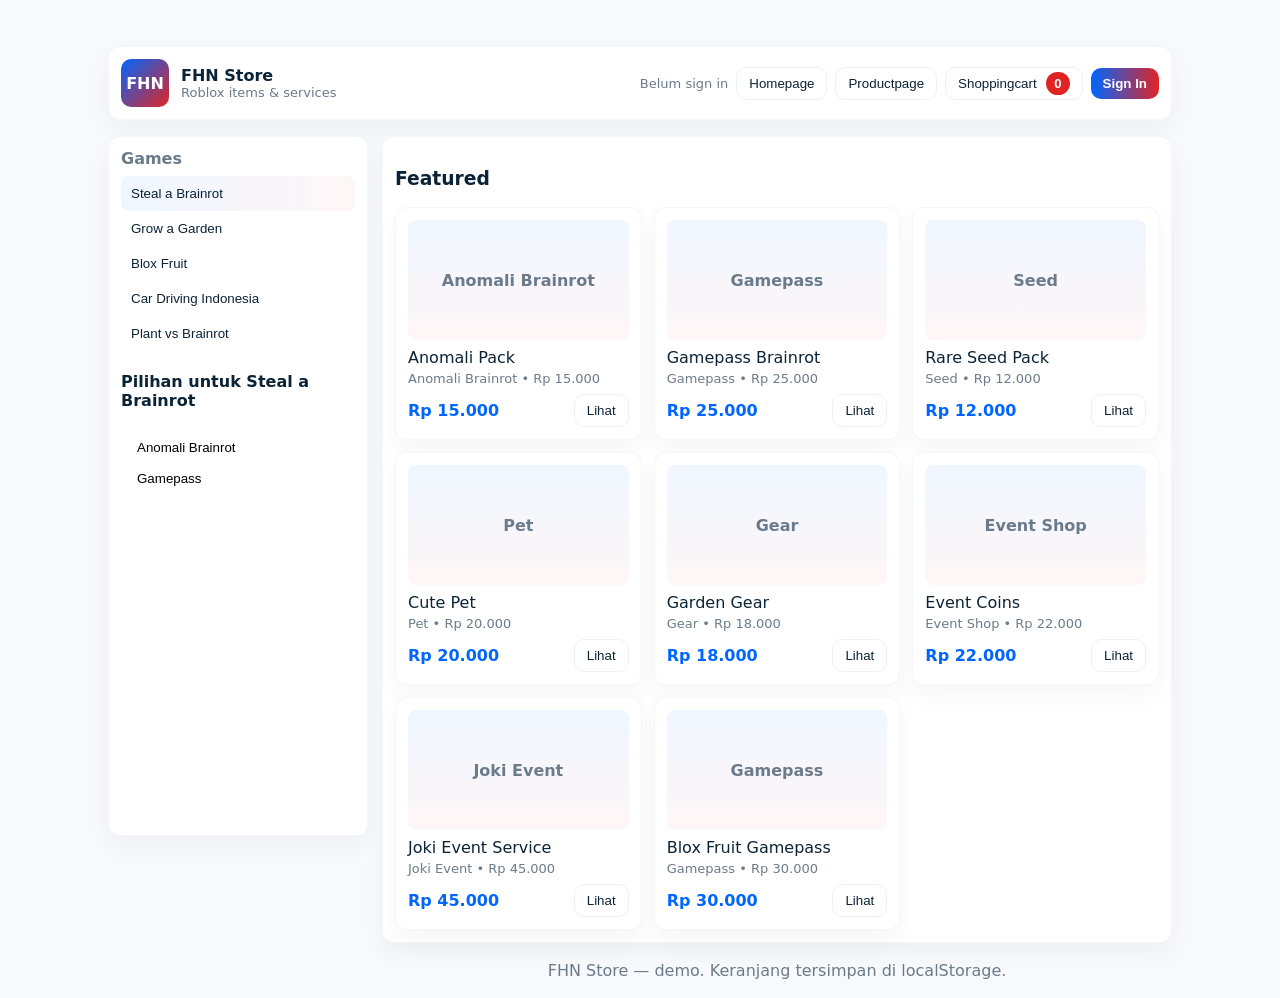
<file: FHN-Store/index.html>
<!doctype html><html lang="id"><head><meta charset="utf-8"><meta name="viewport" content="width=device-width,initial-scale=1"><title>FHN Store - Beranda</title><link rel="stylesheet" href="css/style.css"></head><body data-page="home"><div class="container"><div class="topbar card"><div class="brand"><div class="logo">FHN</div><div><div style="font-weight:800">FHN Store</div><div class="kv">Roblox items & services</div></div></div><div class="navbtns"><div id="authBox"></div><button class="btn" onclick="location.href='index.html'">Homepage</button><button class="btn" onclick="location.href='products.html'">Productpage</button><button class="btn" onclick="location.href='cart.html'">Shoppingcart <span id="cartCount" class="cart-count">0</span></button><button class="btn primary" onclick="location.href='login.html'">Sign In</button></div></div><div class="layout"><aside class="sidebar card"><div class="side-section"><h4>Games</h4><div id="gameList" class="game-list"></div></div><div id="filters"></div></aside><main class="content"><div class="card"><h3>Featured</h3><div id="featured" class="grid" style="margin-top:12px"></div></div><div class="footer">FHN Store — demo. Keranjang tersimpan di localStorage.</div></main></div></div><script src="js/script.js"></script></body></html>
</file>
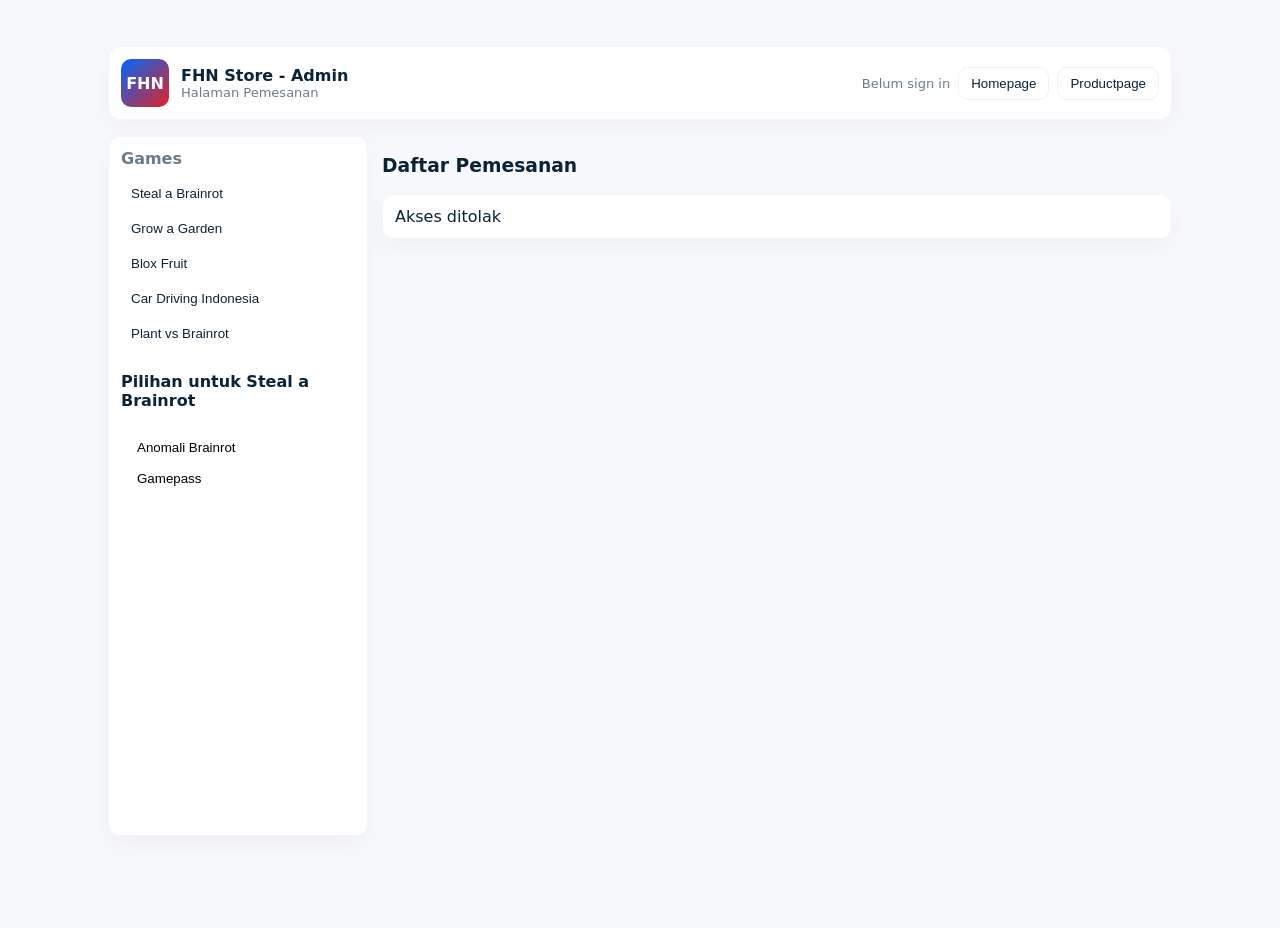
<file: FHN-Store/admin.html>
<!doctype html><html lang="id"><head><meta charset="utf-8"><meta name="viewport" content="width=device-width,initial-scale=1"><title>FHN Store - Admin</title><link rel="stylesheet" href="css/style.css"></head><body data-page="admin"><div class="container"><div class="topbar card"><div class="brand"><div class="logo">FHN</div><div><div style="font-weight:800">FHN Store - Admin</div><div class="kv">Halaman Pemesanan</div></div></div><div class="navbtns"><div id="authBox"></div><button class="btn" onclick="location.href='index.html'">Homepage</button><button class="btn" onclick="location.href='products.html'">Productpage</button></div></div><div class="layout"><aside class="sidebar card"><div class="side-section"><h4>Games</h4><div id="gameList" class="game-list"></div></div><div id="filters"></div></aside><main class="content"><h3>Daftar Pemesanan</h3><div id="ordersBox"></div></main></div></div><script src="js/script.js"></script></body></html>
</file>
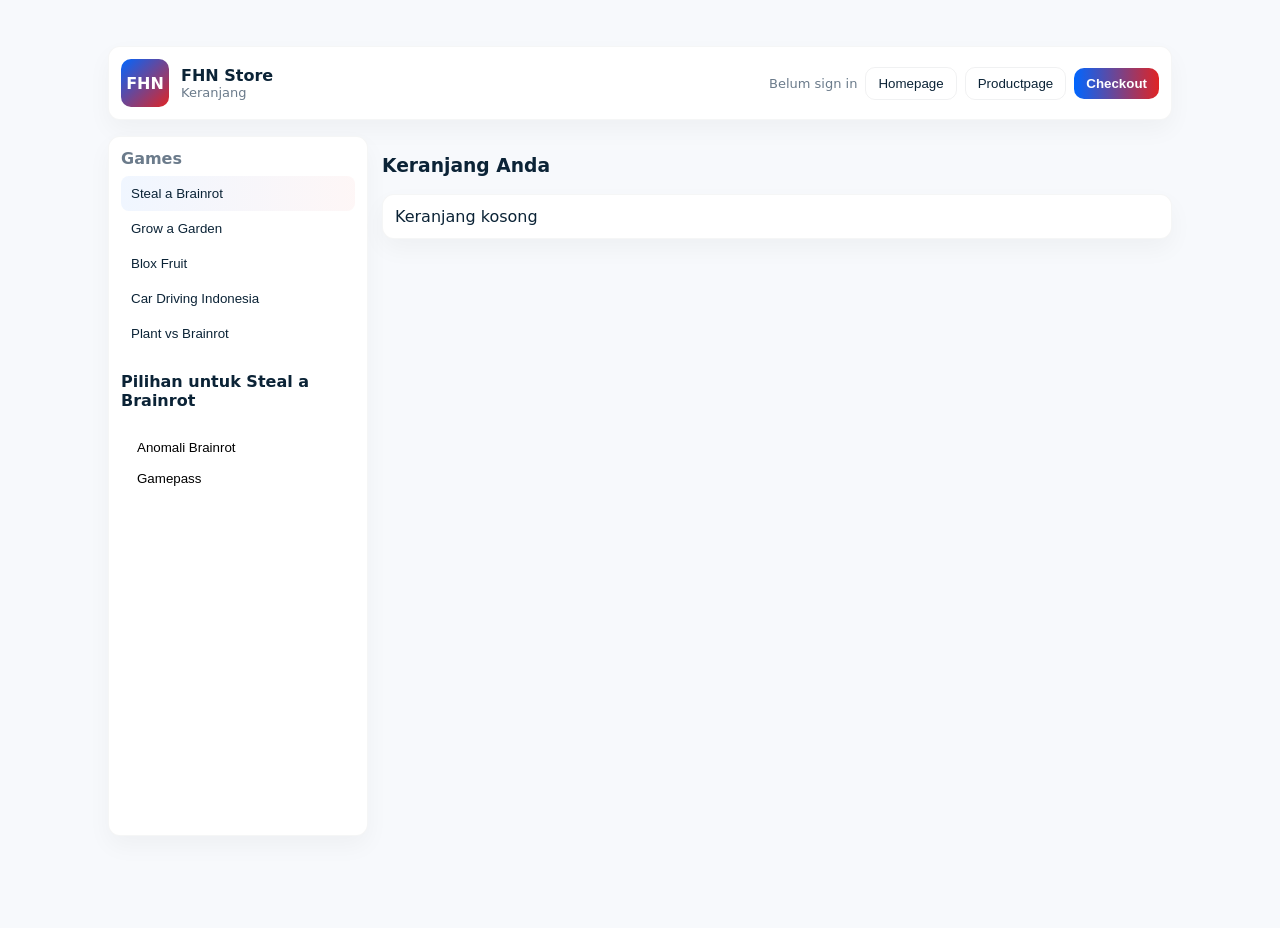
<file: FHN-Store/cart.html>
<!doctype html><html lang="id"><head><meta charset="utf-8"><meta name="viewport" content="width=device-width,initial-scale=1"><title>FHN Store - Keranjang</title><link rel="stylesheet" href="css/style.css"></head><body data-page="cart"><div class="container"><div class="topbar card"><div class="brand"><div class="logo">FHN</div><div><div style="font-weight:800">FHN Store</div><div class="kv">Keranjang</div></div></div><div class="navbtns"><div id="authBox"></div><button class="btn" onclick="location.href='index.html'">Homepage</button><button class="btn" onclick="location.href='products.html'">Productpage</button><button class="btn primary" id="checkoutBtn">Checkout</button></div></div><div class="layout"><aside class="sidebar card"><div class="side-section"><h4>Games</h4><div id="gameList" class="game-list"></div></div><div id="filters"></div></aside><main class="content"><h3>Keranjang Anda</h3><div id="cartList"></div></main></div></div><script src="js/script.js"></script></body></html>
</file>
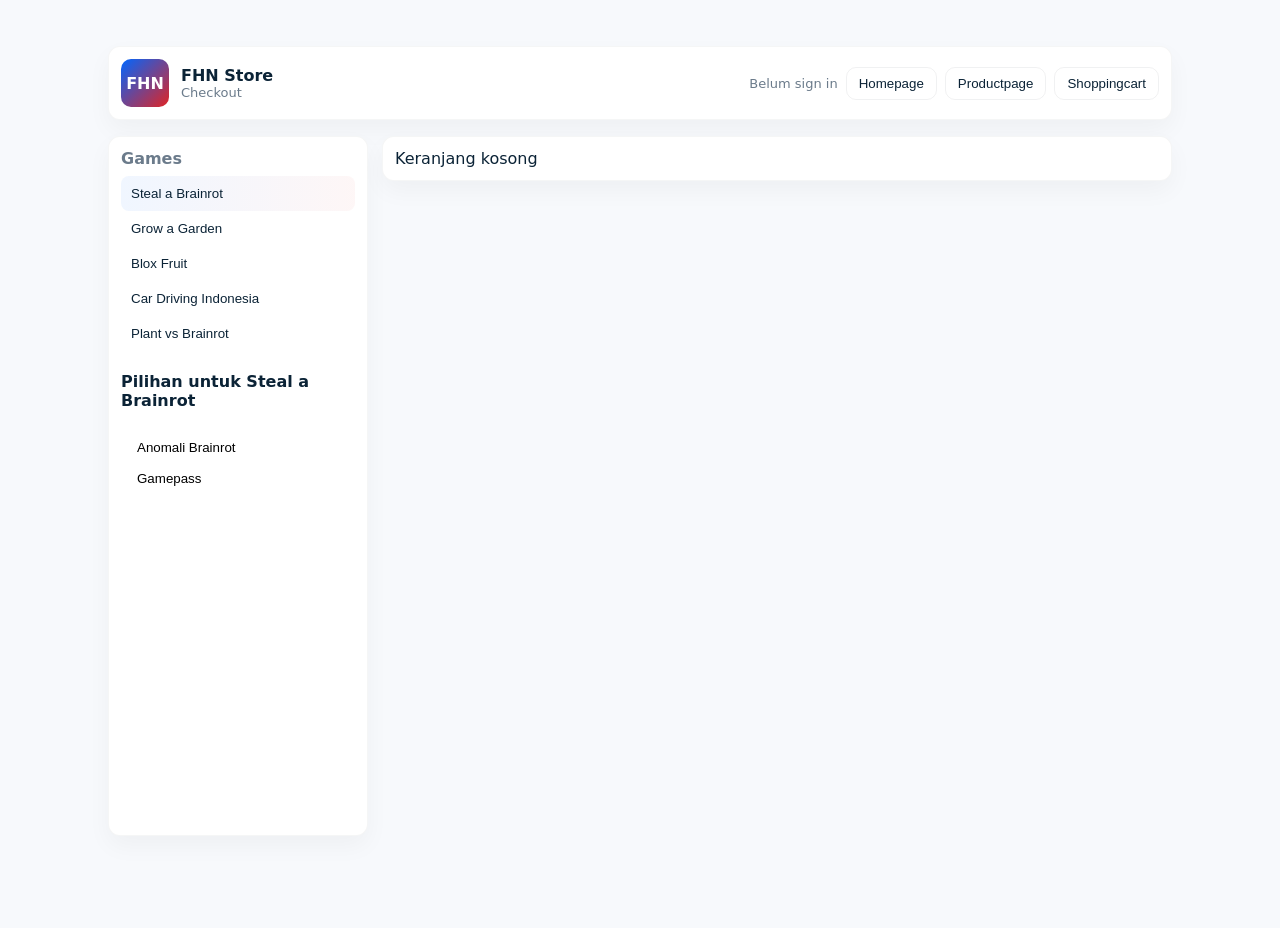
<file: FHN-Store/checkout.html>
<!doctype html><html lang="id"><head><meta charset="utf-8"><meta name="viewport" content="width=device-width,initial-scale=1"><title>FHN Store - Checkout</title><link rel="stylesheet" href="css/style.css"></head><body data-page="checkout"><div class="container"><div class="topbar card"><div class="brand"><div class="logo">FHN</div><div><div style="font-weight:800">FHN Store</div><div class="kv">Checkout</div></div></div><div class="navbtns"><div id="authBox"></div><button class="btn" onclick="location.href='index.html'">Homepage</button><button class="btn" onclick="location.href='products.html'">Productpage</button><button class="btn" onclick="location.href='cart.html'">Shoppingcart</button></div></div><div class="layout"><aside class="sidebar card"><div class="side-section"><h4>Games</h4><div id="gameList" class="game-list"></div></div><div id="filters"></div></aside><main class="content"><div id="summary"></div><form id="payForm" class="card" style="margin-top:12px"><h4>Informasi Pembeli</h4><div class="form-row"><label>Nama</label><input id="nameInput" class="input" placeholder="Nama Anda"></div><div class="form-row"><label>Nomor WhatsApp Pelanggan (wajib)</label><input id="custWA" class="input" placeholder="62812..."></div><div id="adminBox" style="margin-bottom:8px"></div><div class="form-row"><label>Metode Pembayaran</label><select class="input"><option>Transfer Bank</option><option>OVO</option><option>GoPay</option></select></div><div style="display:flex;gap:8px"><button class="btn primary" type="submit">Bayar & Checkout</button><button class="btn" type="button" onclick="location.href='cart.html'">Kembali</button></div></form></main></div></div><script src="js/script.js"></script></body></html>
</file>
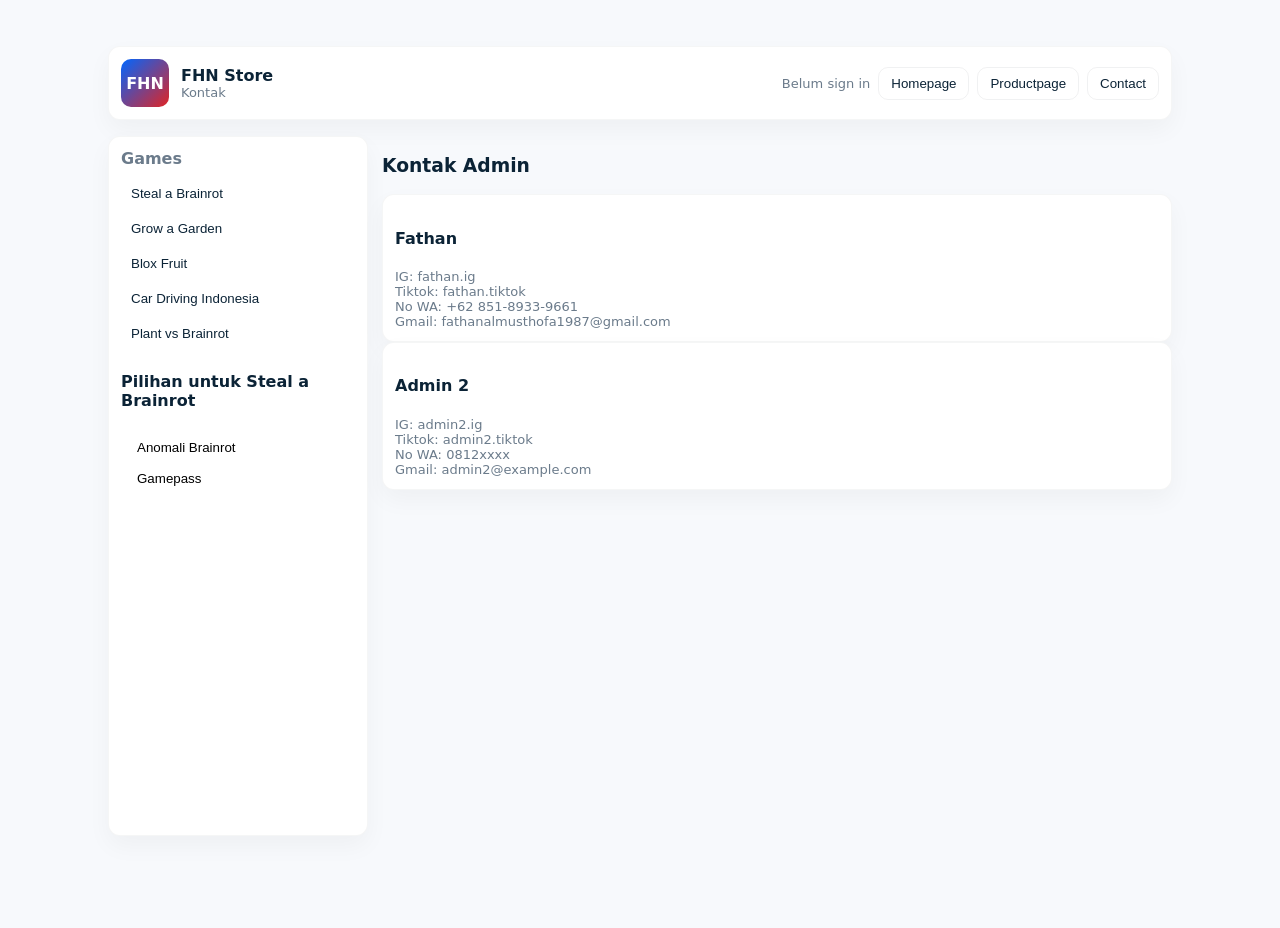
<file: FHN-Store/contact.html>
<!doctype html><html lang="id"><head><meta charset="utf-8"><meta name="viewport" content="width=device-width,initial-scale=1"><title>FHN Store - Kontak</title><link rel="stylesheet" href="css/style.css"></head><body data-page="contact"><div class="container"><div class="topbar card"><div class="brand"><div class="logo">FHN</div><div><div style="font-weight:800">FHN Store</div><div class="kv">Kontak</div></div></div><div class="navbtns"><div id="authBox"></div><button class="btn" onclick="location.href='index.html'">Homepage</button><button class="btn" onclick="location.href='products.html'">Productpage</button><button class="btn" onclick="location.href='contact.html'">Contact</button></div></div><div class="layout"><aside class="sidebar card"><div class="side-section"><h4>Games</h4><div id="gameList" class="game-list"></div></div><div id="filters"></div></aside><main class="content"><h3>Kontak Admin</h3><div id="contactBox"></div></main></div></div><script src="js/script.js"></script></body></html>
</file>
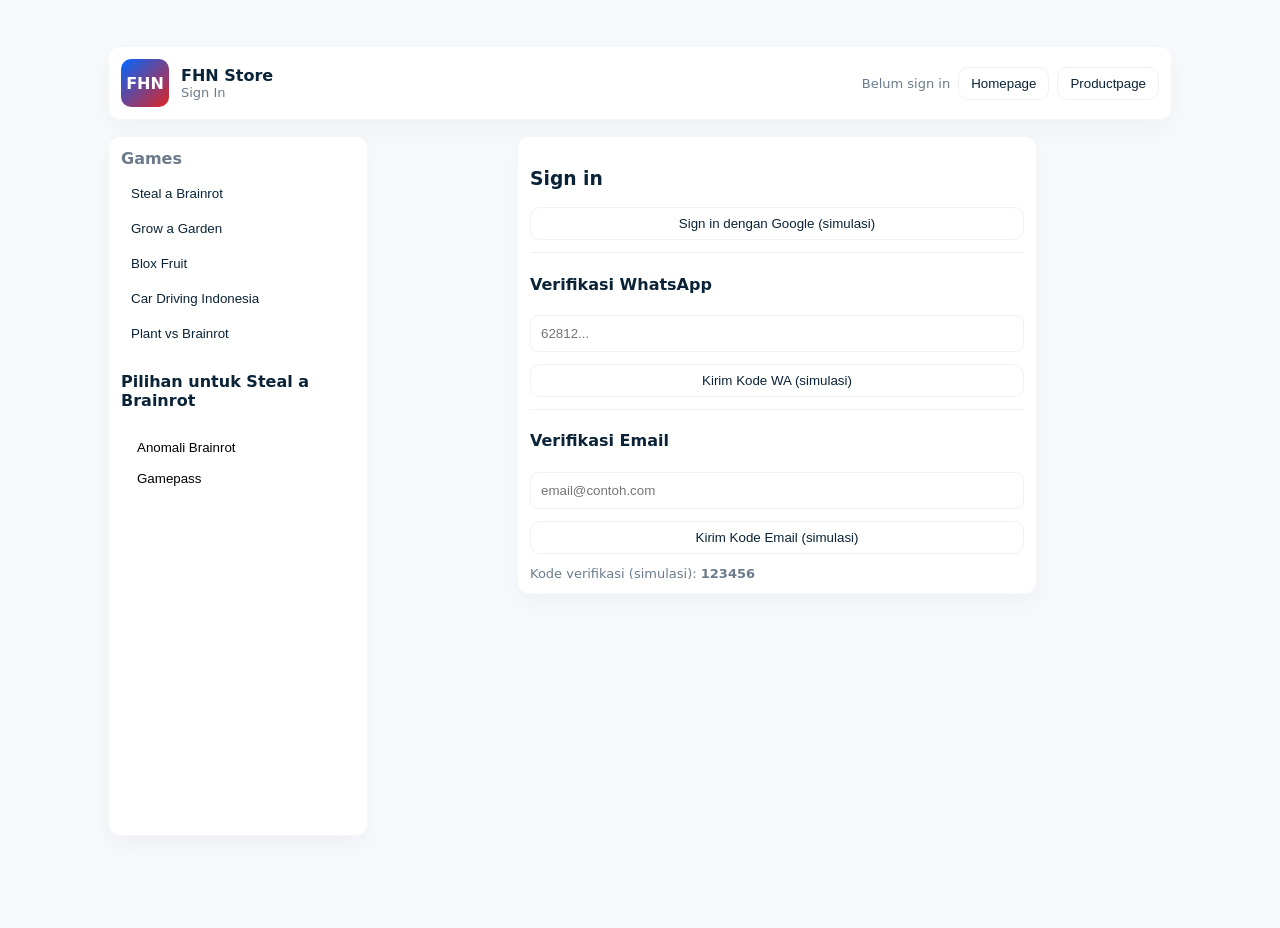
<file: FHN-Store/login.html>
<!doctype html><html lang="id"><head><meta charset="utf-8"><meta name="viewport" content="width=device-width,initial-scale=1"><title>FHN Store - Sign In</title><link rel="stylesheet" href="css/style.css"></head><body data-page="login"><div class="container"><div class="topbar card"><div class="brand"><div class="logo">FHN</div><div><div style="font-weight:800">FHN Store</div><div class="kv">Sign In</div></div></div><div class="navbtns"><div id="authBox"></div><button class="btn" onclick="location.href='index.html'">Homepage</button><button class="btn" onclick="location.href='products.html'">Productpage</button></div></div><div class="layout"><aside class="sidebar card"><div class="side-section"><h4>Games</h4><div id="gameList" class="game-list"></div></div><div id="filters"></div></aside><main class="content"><div class="card" style="max-width:520px;margin:auto"><h3>Sign in</h3><div class="form-row"><button id="googleBtn" class="btn">Sign in dengan Google (simulasi)</button></div><hr style="border:none;border-top:1px solid rgba(11,26,43,0.06)"><h4>Verifikasi WhatsApp</h4><div class="form-row"><input id="waPhone" class="input" placeholder="62812..."></div><div class="form-row"><button id="waSendBtn" class="btn">Kirim Kode WA (simulasi)</button></div><div id="waCodeBox" style="display:none" class="form-row"><input id="waCode" class="input" placeholder="Kode"><button id="waVerifyBtn" class="btn primary">Verifikasi</button></div><hr style="border:none;border-top:1px solid rgba(11,26,43,0.06)"><h4>Verifikasi Email</h4><div class="form-row"><input id="emailInput" class="input" placeholder="email@contoh.com"></div><div class="form-row"><button id="emailSendBtn" class="btn">Kirim Kode Email (simulasi)</button></div><div id="emailCodeBox" style="display:none" class="form-row"><input id="emailCode" class="input" placeholder="Kode"><button id="emailVerifyBtn" class="btn primary">Verifikasi Email</button></div><div style="margin-top:8px" class="kv">Kode verifikasi (simulasi): <strong>123456</strong></div></div></main></div></div><script src="js/script.js"></script></body></html>
</file>
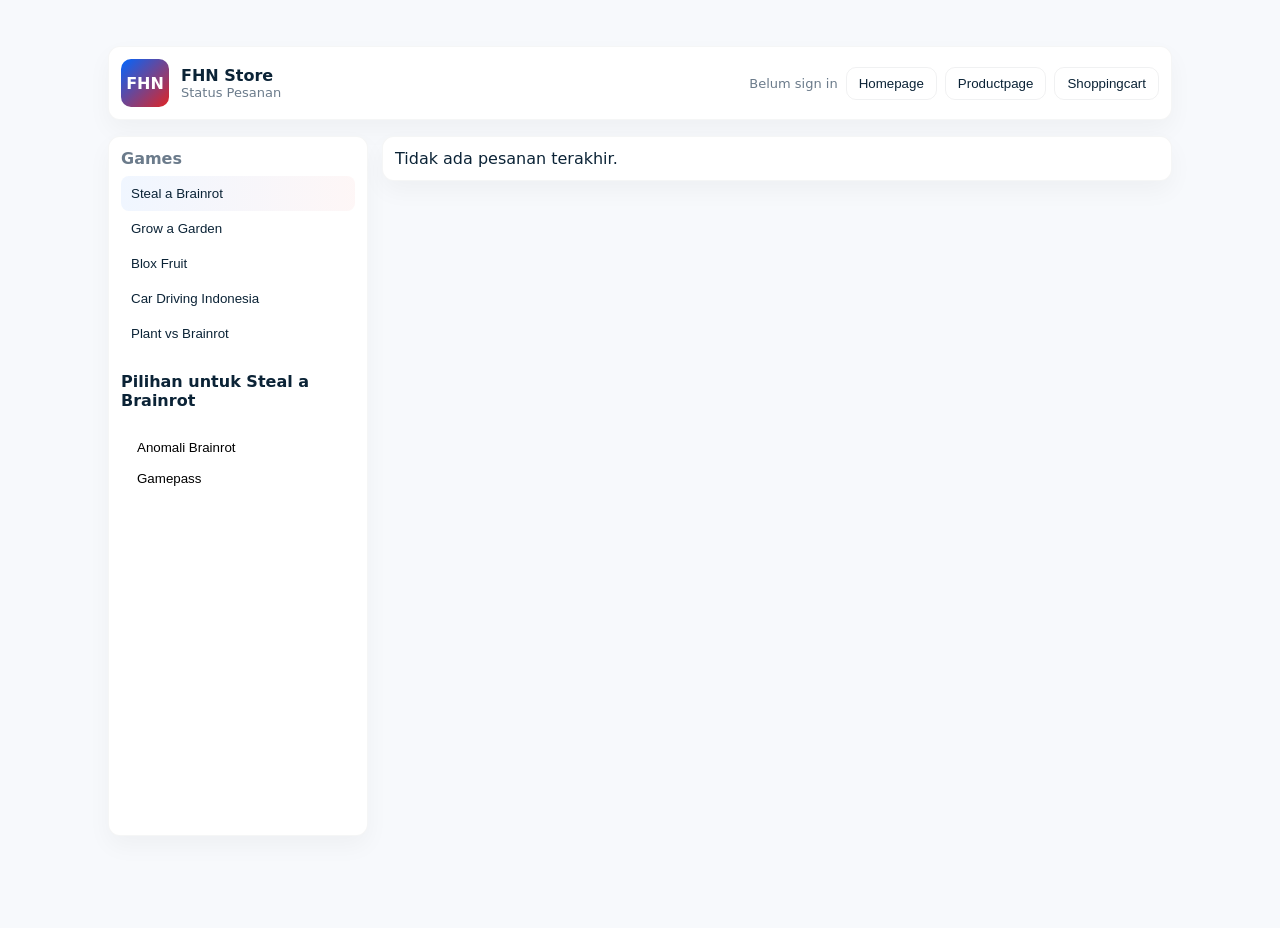
<file: FHN-Store/order-status.html>
<!doctype html><html lang="id"><head><meta charset="utf-8"><meta name="viewport" content="width=device-width,initial-scale=1"><title>FHN Store - Status Pesanan</title><link rel="stylesheet" href="css/style.css"></head><body data-page="sending"><div class="container"><div class="topbar card"><div class="brand"><div class="logo">FHN</div><div><div style="font-weight:800">FHN Store</div><div class="kv">Status Pesanan</div></div></div><div class="navbtns"><div id="authBox"></div><button class="btn" onclick="location.href='index.html'">Homepage</button><button class="btn" onclick="location.href='products.html'">Productpage</button><button class="btn" onclick="location.href='cart.html'">Shoppingcart</button></div></div><div class="layout"><aside class="sidebar card"><div class="side-section"><h4>Games</h4><div id="gameList" class="game-list"></div></div><div id="filters"></div></aside><main class="content"><div id="sendingBox"></div></main></div></div><script src="js/script.js"></script></body></html>
</file>
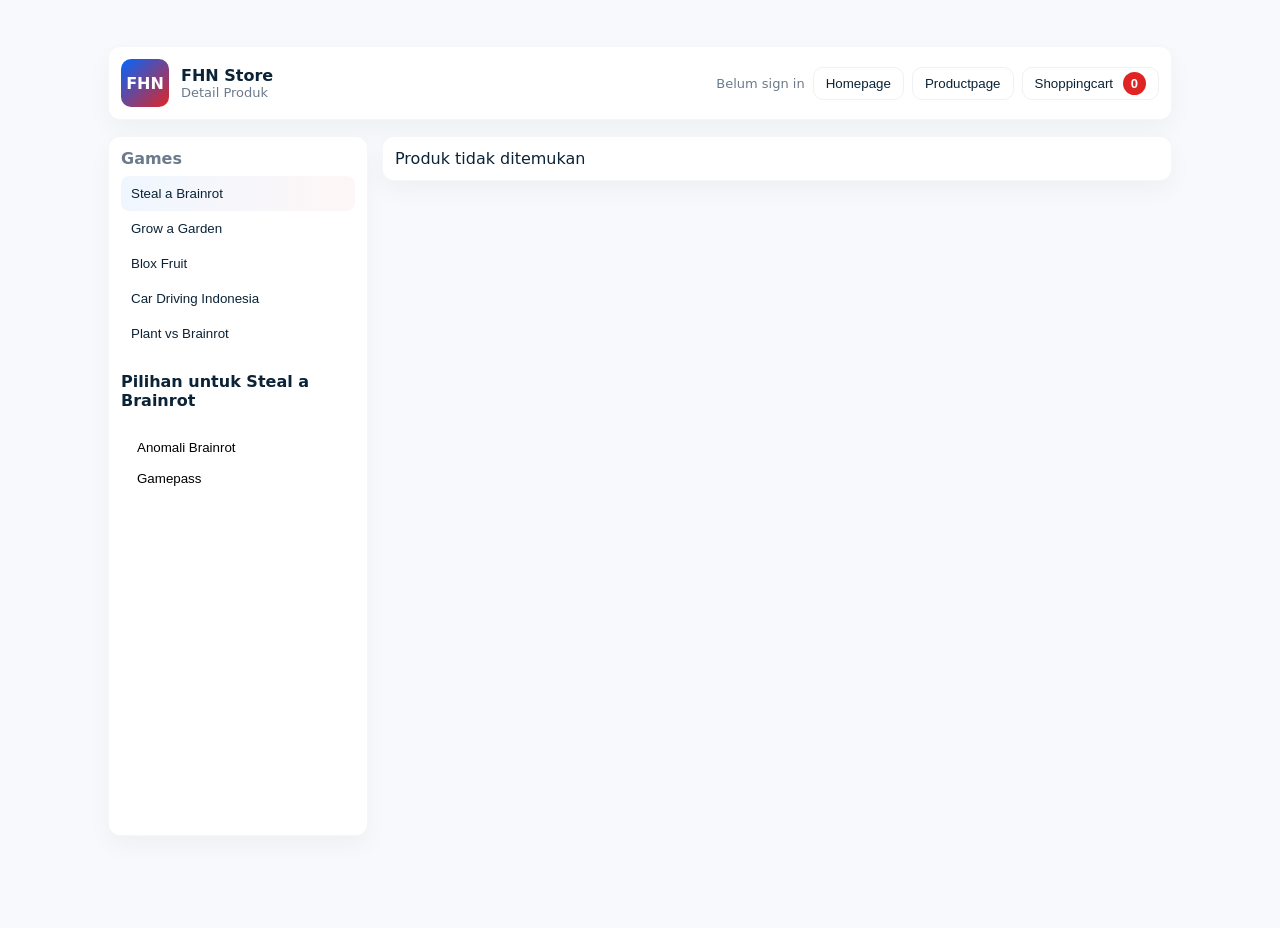
<file: FHN-Store/product-details.html>
<!doctype html><html lang="id"><head><meta charset="utf-8"><meta name="viewport" content="width=device-width,initial-scale=1"><title>FHN Store - Detail Produk</title><link rel="stylesheet" href="css/style.css"></head><body data-page="product-details"><div class="container"><div class="topbar card"><div class="brand"><div class="logo">FHN</div><div><div style="font-weight:800">FHN Store</div><div class="kv">Detail Produk</div></div></div><div class="navbtns"><div id="authBox"></div><button class="btn" onclick="location.href='index.html'">Homepage</button><button class="btn" onclick="location.href='products.html'">Productpage</button><button class="btn" onclick="location.href='cart.html'">Shoppingcart <span id="cartCount" class="cart-count">0</span></button></div></div><div class="layout"><aside class="sidebar card"><div class="side-section"><h4>Games</h4><div id="gameList" class="game-list"></div></div><div id="filters"></div></aside><main class="content" id="pd"></main></div></div><script src="js/script.js"></script></body></html>
</file>
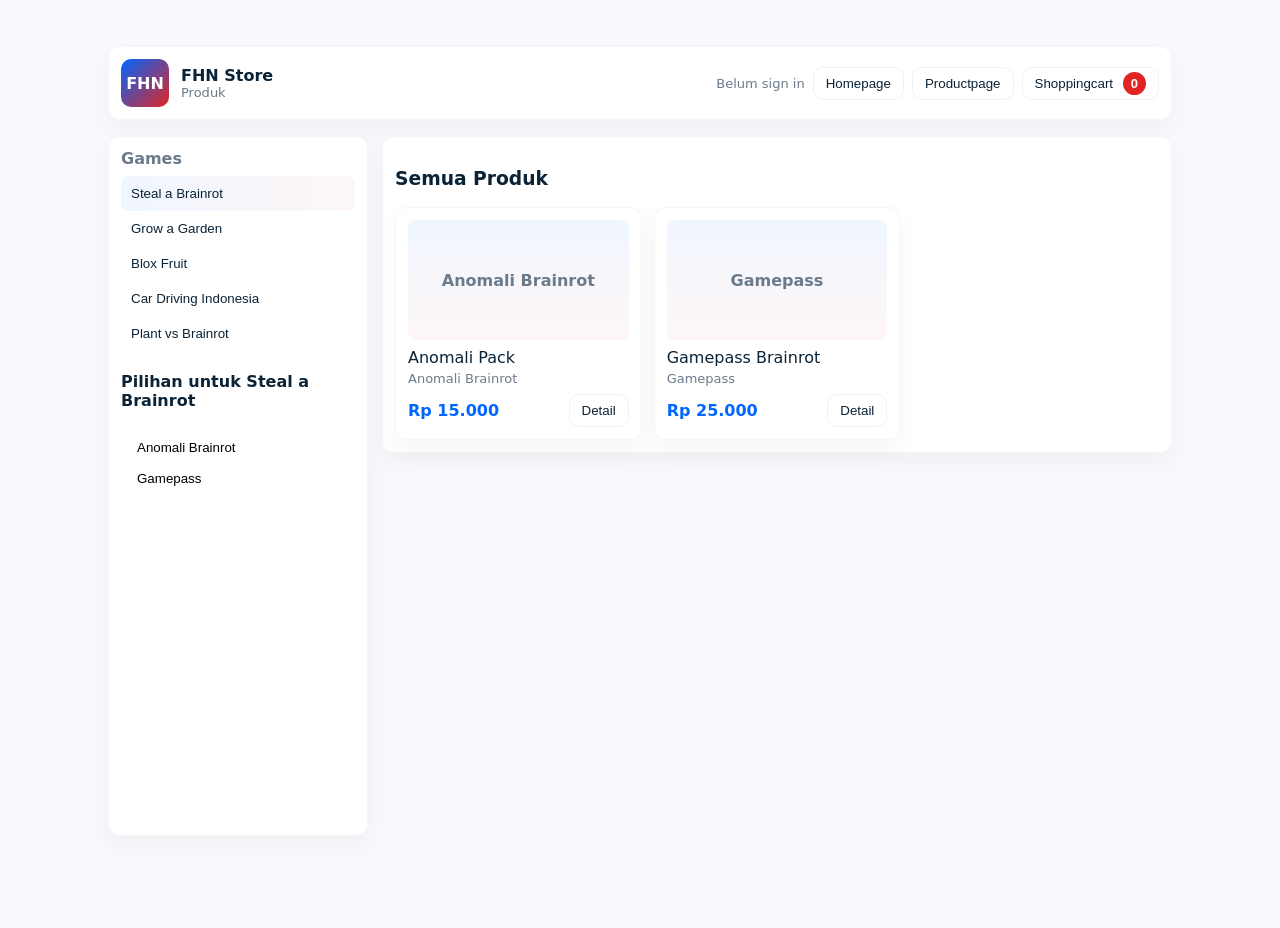
<file: FHN-Store/products.html>
<!doctype html><html lang="id"><head><meta charset="utf-8"><meta name="viewport" content="width=device-width,initial-scale=1"><title>FHN Store - Produk</title><link rel="stylesheet" href="css/style.css"></head><body data-page="products"><div class="container"><div class="topbar card"><div class="brand"><div class="logo">FHN</div><div><div style="font-weight:800">FHN Store</div><div class="kv">Produk</div></div></div><div class="navbtns"><div id="authBox"></div><button class="btn" onclick="location.href='index.html'">Homepage</button><button class="btn" onclick="location.href='products.html'">Productpage</button><button class="btn" onclick="location.href='cart.html'">Shoppingcart <span id="cartCount" class="cart-count">0</span></button></div></div><div class="layout"><aside class="sidebar card"><div class="side-section"><h4>Games</h4><div id="gameList" class="game-list"></div></div><div id="filters"></div></aside><main class="content"><div class="card"><h3>Semua Produk</h3><div id="productGrid" class="grid" style="margin-top:12px"></div></div></main></div></div><script src="js/script.js"></script></body></html>
</file>
<file: FHN-Store/css/style.css>
:root{--bg:#f7f9fc;--panel:#ffffff;--muted:#6b7b8b;--accent-red:#e02424;--accent-blue:#0066ff;--glass: rgba(11,26,43,0.04);--radius:12px;--maxw:1100px}*{box-sizing:border-box}html,body{height:100%;margin:0;font-family:Inter,system-ui,Arial,sans-serif;background:var(--bg);color:#0b2336}.container{max-width:var(--maxw);margin:28px auto;padding:18px}.topbar{display:flex;align-items:center;justify-content:space-between;gap:12px;margin-bottom:16px}.card{background:var(--panel);padding:12px;border-radius:var(--radius);box-shadow:0 10px 24px rgba(9,20,34,0.04);border:1px solid var(--glass)}.brand{display:flex;gap:12px;align-items:center}.logo{width:48px;height:48px;border-radius:10px;background:linear-gradient(135deg,var(--accent-blue),var(--accent-red));display:flex;align-items:center;justify-content:center;font-weight:800;color:#fff}.navbtns{display:flex;gap:8px;align-items:center}.btn{background:transparent;border:1px solid rgba(11,26,43,0.06);padding:8px 12px;border-radius:10px;cursor:pointer;color:inherit}.btn.primary{background:linear-gradient(90deg,var(--accent-blue),var(--accent-red));color:white;border:none;font-weight:700}.cart-count{background:var(--accent-red);color:white;padding:4px 8px;border-radius:999px;margin-left:6px;font-weight:700;font-size:13px}.layout{display:grid;grid-template-columns:260px 1fr;gap:14px}.sidebar{height:calc(100vh - 200px);overflow:auto}.side-section h4{margin:0 0 8px 0;color:var(--muted);font-weight:700}.game-list button{display:block;width:100%;text-align:left;padding:10px;border-radius:8px;border:none;background:transparent;color:inherit;cursor:pointer}.game-list button.active{background:linear-gradient(90deg, rgba(0,102,255,0.06), rgba(224,36,36,0.04))}.filter-list{margin-top:6px;padding-left:8px}.filter-list button{display:block;width:100%;text-align:left;padding:8px;border-radius:6px;border:none;background:transparent;cursor:pointer}.content{min-height:60vh}.grid{display:grid;grid-template-columns:repeat(auto-fill,minmax(220px,1fr));gap:12px}.product-thumb{height:120px;border-radius:8px;background:linear-gradient(180deg,rgba(0,102,255,0.06),rgba(224,36,36,0.04));display:flex;align-items:center;justify-content:center;color:var(--muted);font-weight:700}.p-title{margin:8px 0 4px}.small{font-size:13px;color:var(--muted)}.flex{display:flex;gap:8px;align-items:center}.price{font-weight:800;color:var(--accent-blue)}.form-row{display:flex;flex-direction:column;gap:8px;margin-bottom:12px}.input{padding:10px;border-radius:8px;border:1px solid rgba(11,26,43,0.06);background:transparent;color:inherit}.kv{font-size:13px;color:var(--muted)}.footer{margin-top:18px;text-align:center;color:var(--muted)}@media(max-width:900px){.layout{grid-template-columns:1fr}.sidebar{order:2;height:auto}.topbar{flex-direction:column;align-items:flex-start;gap:8px}.logo{width:40px;height:40px}}
</file>
